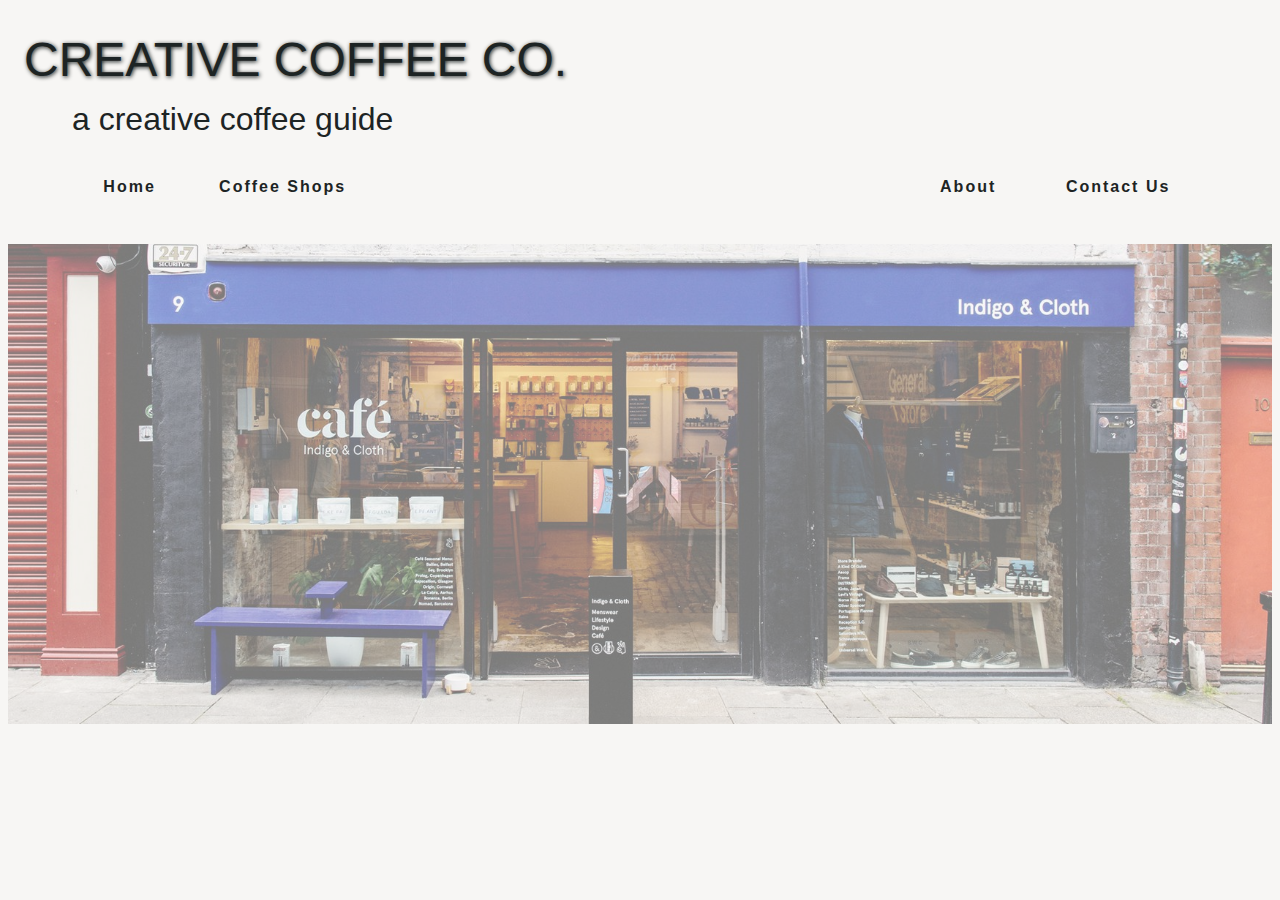
<file: index.html>
<!DOCTYPE html>
<html lang="en">
  <head>
    <meta charset="UTF-8" />
    <meta http-equiv="X-UA-Compatible" content="IE=edge" />
    <meta name="viewport" content="width=device-width, initial-scale=1.0" />
    <link rel="stylesheet" href="css/style.css" />
    <link rel="stylesheet" href="css/home-page.css" />
    <title>Creative Coffee Co.</title>
  </head>
  <body>
    <header>
      <h1 class="logo">Creative Coffee Co.</h1>
      <h2>a creative coffee guide</h2>
      <nav class="global-nav">
        <ul>
          <div class="left">
            <li><a href="">Home</a></li>
            <li><a href="category.html">Coffee Shops</a></li>
          </div>
          <div class="right">
            <li><a href="">About</a></li>
            <li><a href="">Contact Us</a></li>
          </div>
        </ul>
      </nav>
    </header>
    <main>
      <div class="cover">
        <a href="category.html"
          ><div class="image"></div>
          <a href="category.html"><h1 class="text">Explore</h1></a></a
        >
      </div>
    </main>
    <footer></footer>
  </body>
</html>
</file>
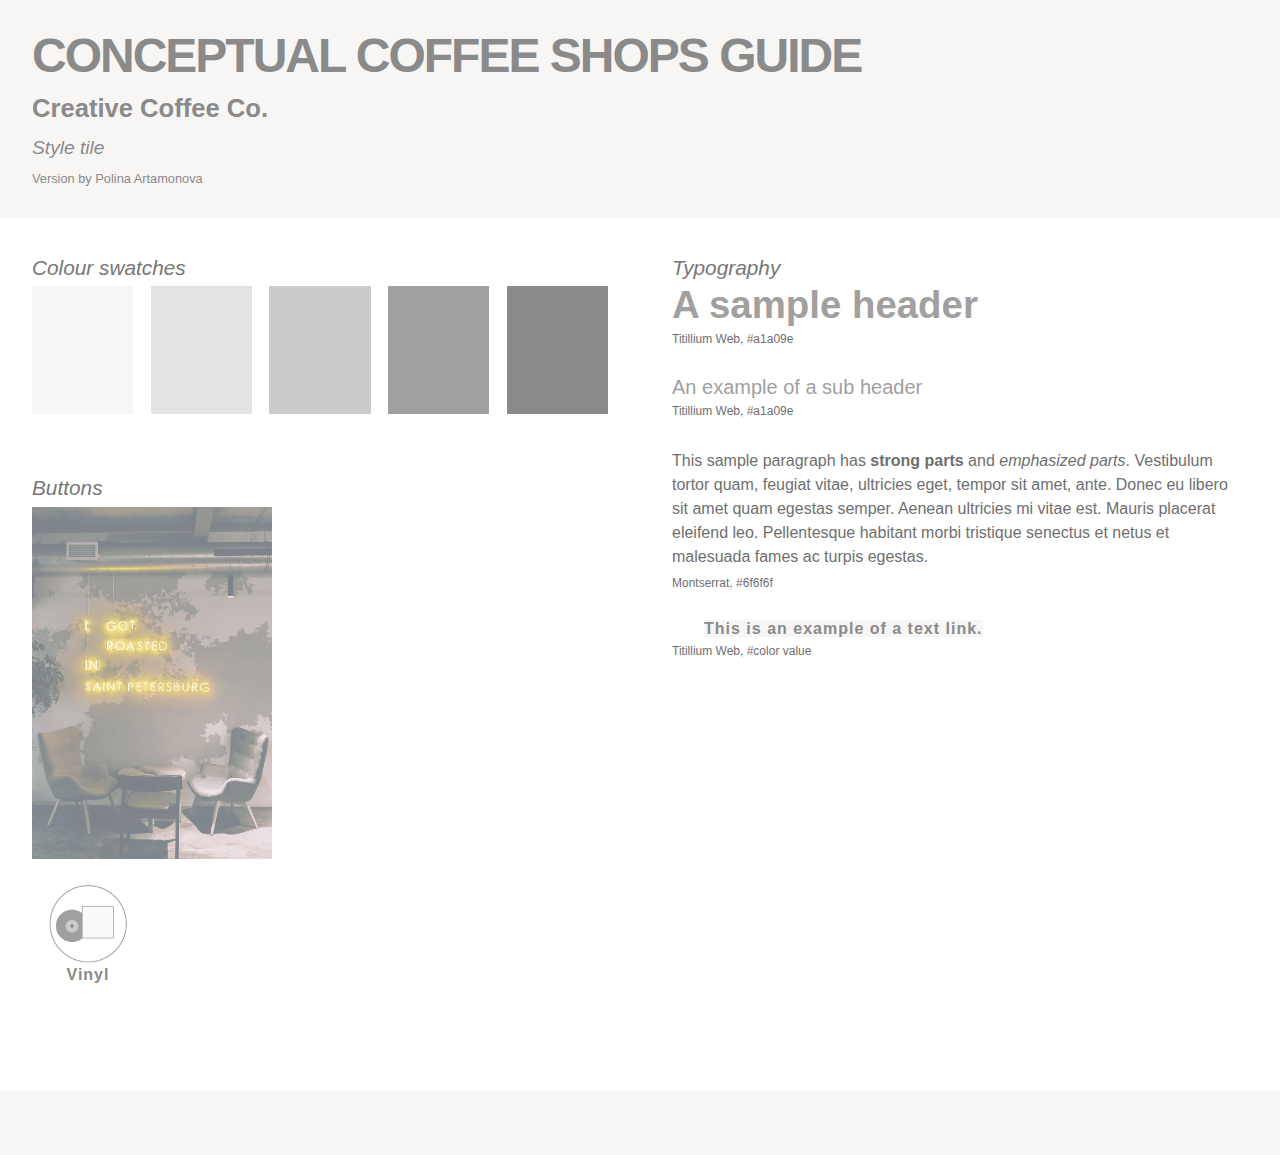
<file: style-tile/index.html>
<!DOCTYPE html>
<html>
  <head>
    <meta charset="UTF-8" />
    <meta name="viewport" content="width=device-width" />
    <title>Style Tiles with CSS</title>
    <link rel="stylesheet" href="css/reset.css" />
    <link rel="stylesheet" href="css/style.css" />
  </head>

  <body>
    <div class="full-width header-wrapper">
      <header>
        <h1>Conceptual coffee shops guide</h1>
        <h2>Creative Coffee Co.</h2>
        <h3>Style tile</h3>
        <h4>Version by Polina Artamonova</h4>
      </header>
    </div>

    <main>
      <div class="column">
        <section class="swatches">
          <h3 class="section-heading">Colour swatches</h3>
          <ul class="swatchgrid">
            <li class="color-swatch-1"></li>
            <li class="color-swatch-2"></li>
            <li class="color-swatch-3"></li>
            <li class="color-swatch-4"></li>
            <li class="color-swatch-5"></li>
          </ul>
        </section>
        <section class="buttons">
          <h3 class="section-heading">Buttons</h3>
          <div class="list">
            <div class="preview">
              <img class="image" src="img/image.jpeg" />
              <h1 class="name">Name of the place</h1>
            </div>
            <div class="icon">
              <img class="symbol" src="img/vinyl.png" />
              <a href="#" class="category">Vinyl</a>
            </div>
          </div>
        </section>
      </div>
      <!-- end .column -->

      <div class="column">
        <section class="typography-main">
          <h3 class="section-heading">Typography</h3>
          <h1 class="h1-sample">A sample header</h1>
          <p class="font-details-h1">
            <span class="font-name">Titillium Web</span>,
            <span class="font-color">#a1a09e</span>
          </p>
          <h2 class="h2-sample">An example of a sub header</h2>
          <p class="font-details-h2">
            <span class="font-name">Titillium Web</span>,
            <span class="font-color">#a1a09e</span>
          </p>
          <p class="typography-sample">
            This sample paragraph has <strong>strong parts</strong> and
            <em>emphasized parts</em>. Vestibulum tortor quam, feugiat vitae,
            ultricies eget, tempor sit amet, ante. Donec eu libero sit amet quam
            egestas semper. Aenean ultricies mi vitae est. Mauris placerat
            eleifend leo. Pellentesque habitant morbi tristique senectus et
            netus et malesuada fames ac turpis egestas.
          </p>
          <p class="font-details-p">
            <span class="font-name">Montserrat</span>,
            <span class="font-color">#6f6f6f</span>
          </p>
          <a href="#" class="link-sample">This is an example of a text link.</a>
          <p class="font-details-a">
            <span class="font-name">Titillium Web</span>,
            <span class="font-color">#color value</span>
          </p>
        </section>
        <!--<section class="adjectives">
          <h3 class="section-heading">Another different list</h3>
          <ul>
            <li>Just</li>
            <li>a</li>
            <li>test</li>
            <li>list</li>
          </ul>
        </section>-->
      </div>
      <!-- end .column -->
    </main>

    <div class="full-width">
      <footer></footer>
    </div>
  </body>
</html>
</file>
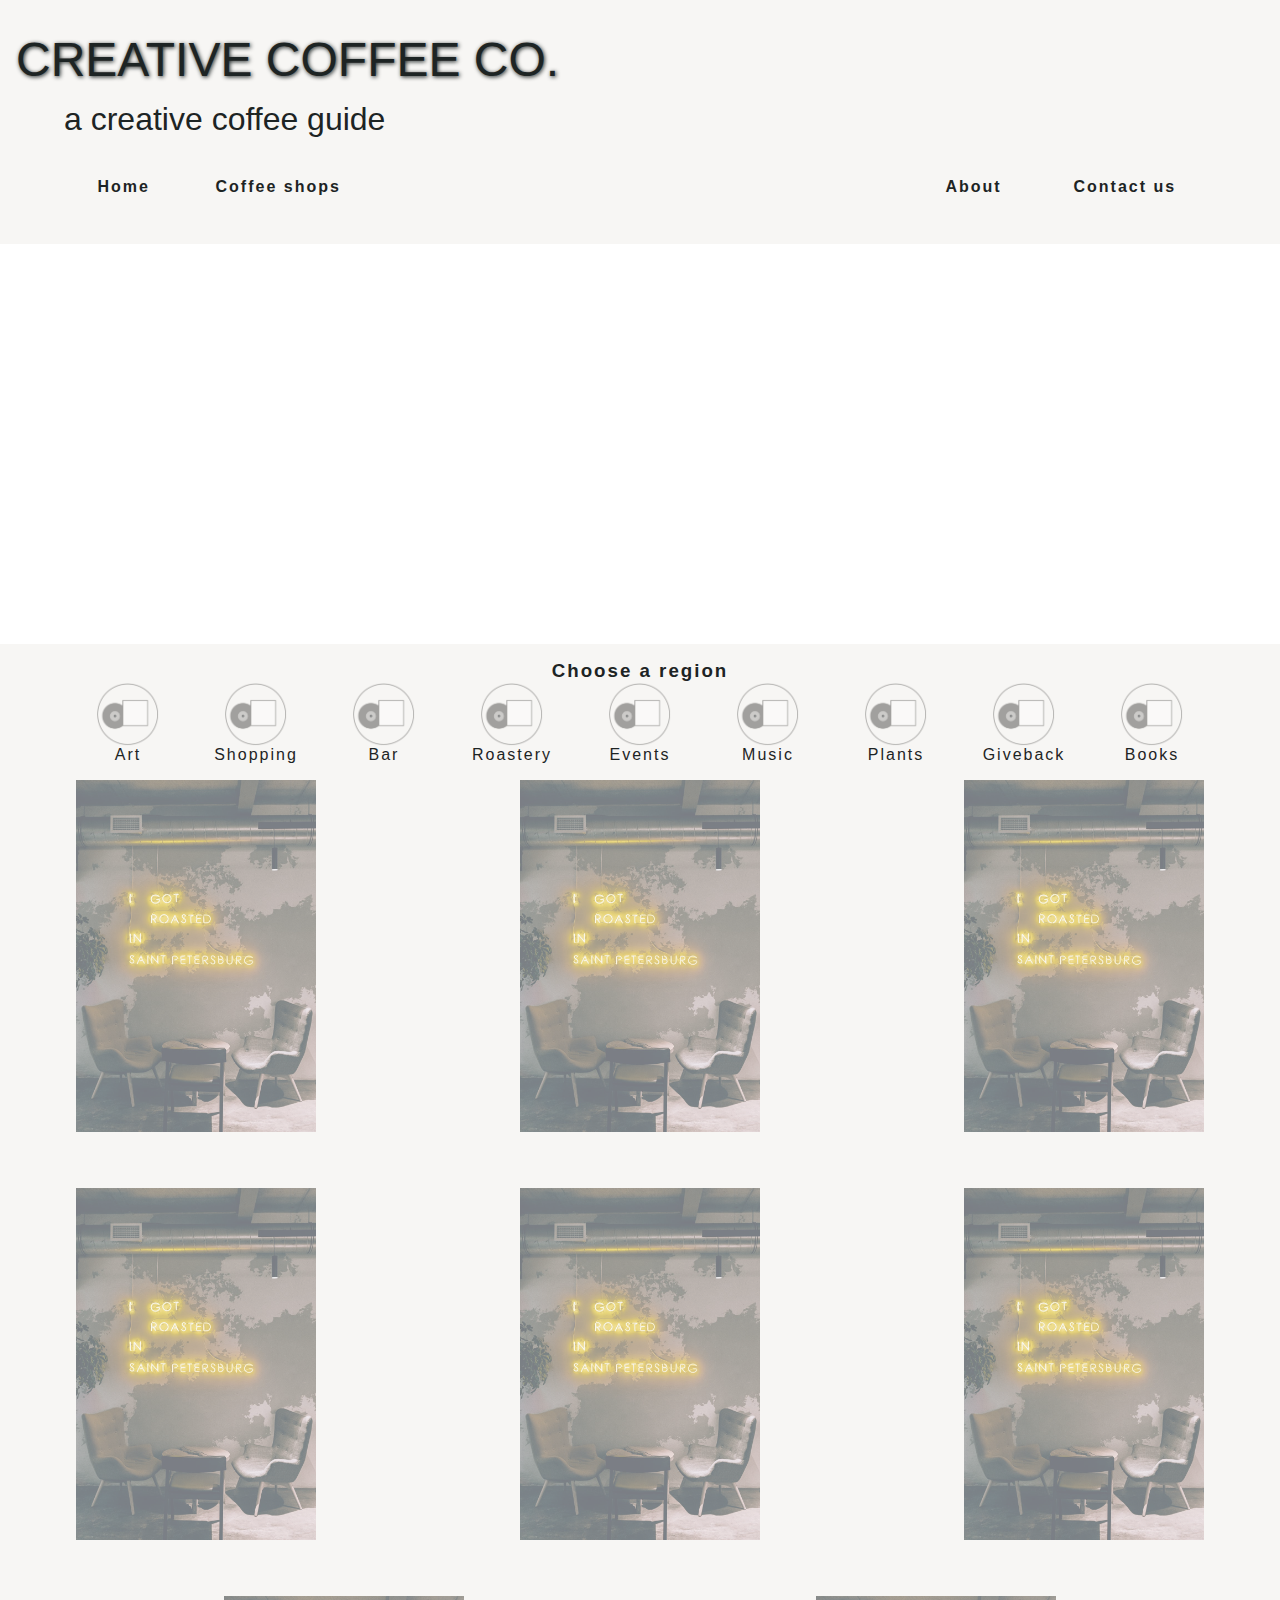
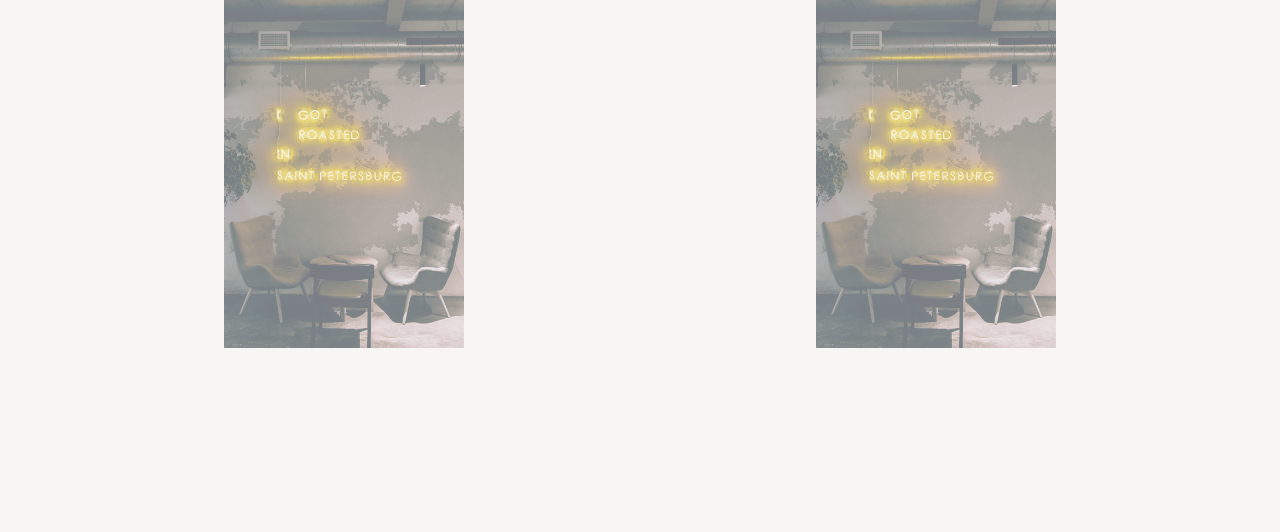
<file: category.html>
<!DOCTYPE html>
<html lang="en">
  <head>
    <meta charset="UTF-8" />
    <meta http-equiv="X-UA-Compatible" content="IE=edge" />
    <meta name="viewport" content="width=device-width, initial-scale=1.0" />
    <link rel="stylesheet" href="css/style.css" />
    <link rel="stylesheet" href="css/category.css" />
    <title>Find a place</title>
  </head>
  <body>
    <header>
      <a href="index.html"><h1 class="logo">Creative Coffee Co.</h1></a>
      <h2>a creative coffee guide</h2>
      <nav class="global-nav">
        <ul>
          <div class="left">
            <li><a href="">Home</a></li>
            <li><a href="">Coffee shops</a></li>
          </div>
          <div class="right">
            <li><a href="">About</a></li>
            <li><a href="">Contact us</a></li>
          </div>
        </ul>
      </nav>
    </header>
    <main>
      <div class="map"></div>
      <section class="local-nav">
        <div class="dropdown">
          <h3 class="button">Choose a region</h3>
          <div class="dropdown-content">
            <a href="#">Asia</a>
            <a href="#">Africa</a>
            <a href="#">Europe</a>
            <a href="#">Australia</a>
            <a href="#">Scandinavia</a>
            <a href="#">South America</a>
            <a href="#">North America</a>
          </div>
        </div>
        <ul class="icons-nav">
          <li class="icon">
            <div class="symbol" id="art"></div>
            <a href="#" class="category">Art</a>
          </li>
          <li class="icon">
            <div class="symbol" id="shopping"></div>
            <a href="#" class="category">Shopping</a>
          </li>
          <li class="icon">
            <div class="symbol" id="bar"></div>
            <a href="#" class="category">Bar</a>
          </li>
          <li class="icon">
            <div class="symbol" id="roastery"></div>
            <a href="#" class="category">Roastery</a>
          </li>
          <li class="icon">
            <div class="symbol" id="events"></div>
            <a href="#" class="category">Events</a>
          </li>
          <li class="icon">
            <div class="symbol" id="music"></div>
            <a href="#" class="category">Music</a>
          </li>
          <li class="icon">
            <div class="symbol" id="plants"></div>
            <a href="#" class="category">Plants</a>
          </li>
          <li class="icon">
            <div class="symbol" id="giveback"></div>
            <a href="#" class="category">Giveback</a>
          </li>
          <li class="icon">
            <div class="symbol" id="books"></div>
            <a href="#" class="category">Books</a>
          </li>
        </ul>
      </section>
      <section class="list">
        <ul>
          <li class="place">
            <a href="product.html"
              ><div class="preview">
                <img class="image" src="assets/images/image.jpeg" />
                <h1 class="name">Name of the place</h1>
              </div></a
            >
          </li>
          <li class="place">
            <div class="preview">
              <img class="image" src="assets/images/image.jpeg" />
              <h1 class="name">Name of the place</h1>
            </div>
          </li>
          <li class="place">
            <div class="preview">
              <img class="image" src="assets/images/image.jpeg" />
              <h1 class="name">Name of the place</h1>
            </div>
          </li>
          <li class="place">
            <div class="preview">
              <img class="image" src="assets/images/image.jpeg" />
              <h1 class="name">Name of the place</h1>
            </div>
          </li>
          <li class="place">
            <div class="preview">
              <img class="image" src="assets/images/image.jpeg" />
              <h1 class="name">Name of the place</h1>
            </div>
          </li>
          <li class="place">
            <div class="preview">
              <img class="image" src="assets/images/image.jpeg" />
              <h1 class="name">Name of the place</h1>
            </div>
          </li>
          <li class="place">
            <div class="preview">
              <img class="image" src="assets/images/image.jpeg" />
              <h1 class="name">Name of the place</h1>
            </div>
          </li>
          <li class="place">
            <div class="preview">
              <img class="image" src="assets/images/image.jpeg" />
              <h1 class="name">Name of the place</h1>
            </div>
          </li>
        </ul>
      </section>
    </main>
    <footer></footer>
  </body>
</html>
</file>
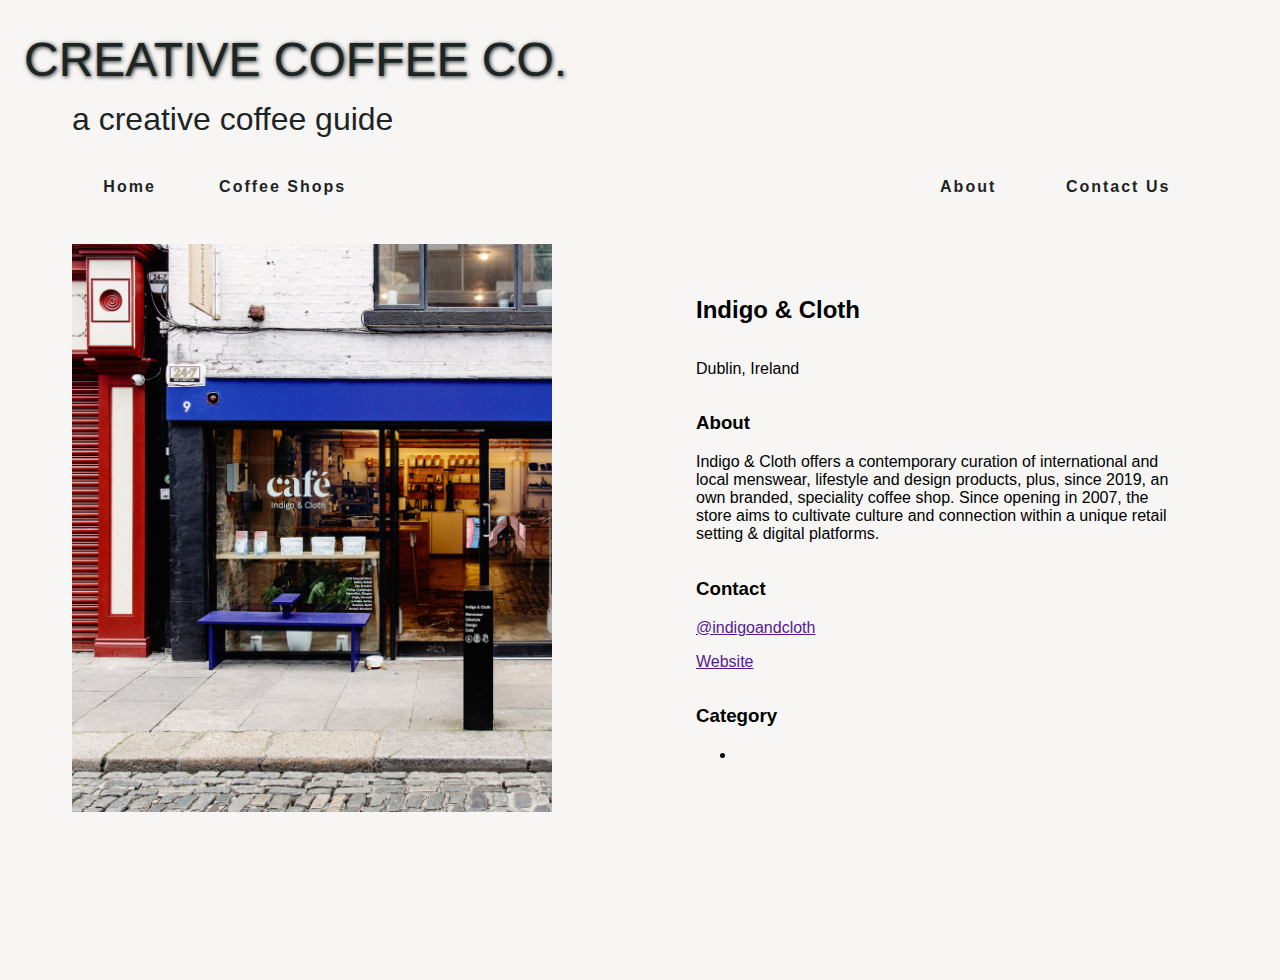
<file: product.html>
<!DOCTYPE html>
<html lang="en">
  <head>
    <meta charset="UTF-8" />
    <meta http-equiv="X-UA-Compatible" content="IE=edge" />
    <meta name="viewport" content="width=device-width, initial-scale=1.0" />
    <link rel="stylesheet" href="css/style.css" />
    <link rel="stylesheet" href="css/product-page.css" />
    <title>Creative Coffee Co.</title>
  </head>
  <body>
    <header>
      <a href="index.html"><h1 class="logo">Creative Coffee Co.</h1></a>
      <h2>a creative coffee guide</h2>
      <nav class="global-nav">
        <ul>
          <div class="left">
            <li><a href="index.html">Home</a></li>
            <li><a href="category.html">Coffee Shops</a></li>
          </div>
          <div class="right">
            <li><a href="">About</a></li>
            <li><a href="">Contact Us</a></li>
          </div>
        </ul>
      </nav>
    </header>
    <main>
      <section class="coffee-shop">
        <div class="image"></div>
        <article class="info">
          <h2 class="name">Indigo & Cloth</h2>
          <p class="location">Dublin, Ireland</p>
          <div class="description">
            <h3 class="about-place">About</h3>
            <p>
              Indigo & Cloth offers a contemporary curation of international and
              local menswear, lifestyle and design products, plus, since 2019,
              an own branded, speciality coffee shop. Since opening in 2007, the
              store aims to cultivate culture and connection within a unique
              retail setting & digital platforms.
            </p>
          </div>
          <div class="links">
            <h3 class="contactinfo">Contact</h3>
            <p class="insta"><a href="">@indigoandcloth</a></p>
            <p class="website"><a href="">Website</a></p>
          </div>
          <div class="categories">
            <h3 class="cat-name">Category</h3>
            <ul>
              <li id="icon"></li>
            </ul>
          </div>
        </article>
      </section>
      <!--<section class="gallery">
        <img src="/style-tile/img/image.jpeg" />
        <img src="/style-tile/img/image.jpeg" />
        <img src="/style-tile/img/image.jpeg" />
        <img src="/style-tile/img/image.jpeg" />
        <img src="/style-tile/img/image.jpeg" />
        <img src="/style-tile/img/image.jpeg" />
      </section>-->
    </main>
    <footer></footer>
  </body>
</html>
</file>
<file: css/style.css>
:root {
  --bg-color: #f7f6f4;
  --text-color: #1d2424;
  --hover-color: #8491a3;
  --primary-font: "Titillium Web", sans-serif;
}
body {
  background-color: var(--bg-color);
}
header {
  width: 100%;
  margin: 0;
}
header a {
  text-decoration: none;
}
header h1 {
  font-family: var(--primary-font);
  font-size: 3rem;
  margin-left: 1rem;
  font-weight: normal;
  color: var(--text-color);
  text-shadow: #1d2424 1px 1px 4px;
  text-transform: uppercase;
}

header h2 {
  font-family: var(--primary-font);
  font-size: 2rem;
  margin-left: 4rem;
  line-height: 0;
  font-weight: normal;
  color: var(--text-color);
}

nav {
  display: flex;
  flex-direction: row;
  width: 100%;
  margin-bottom: 1rem;
}
nav ul {
  list-style: none;
  display: flex;
  flex-direction: row;
  justify-content: space-between;
  padding: 1rem;
  margin: 0;
  width: 100%;
}

.right,
.left {
  display: flex;
  flex-direction: row;
  align-self: flex-start;
  flex-wrap: wrap;
  row-gap: 1rem;
  width: 30%;
  justify-content: space-evenly;
  padding: 1rem;
}

nav ul li a {
  font-family: var(--primary-font);
  color: var(--text-color);
  font-weight: bolder;
  letter-spacing: 2px;
  font-size: 1rem;
  text-decoration-line: none;
  transition: all 0.5s;
}
nav ul li a:hover {
  color: var(--hover-color);
  text-decoration-line: underline;
  transition: all 0.5s;
}
footer {
  height: 10rem;
  margin-top: auto;
}
@media only screen and (max-width: 700px) {
  .right,
  .left {
    flex-direction: column;
    row-gap: 1.5rem;
  }
}
</file>
<file: css/home-page.css>
.cover {
  width: 100%;
  height: 30rem;
  cursor: pointer;
  position: relative;
  margin: 0;
  padding: 0;
}
.image {
  z-index: 1;
  height: 30rem;
  width: 100%;
  position: absolute;
  margin: 0;
  background-image: url("../assets/images/1.jpg");
  background-size: cover;
  background-position-y: center;
  opacity: 0.5;
  transition: all 1s;
}
.text {
  z-index: 2;
  opacity: 0;
  margin: 0;
  font: var(--primary-font);
  letter-spacing: 1rem;
  color: white;
  font-weight: bold;
  text-align: center;
  position: relative;
  top: 40%;
  font-size: 5rem;
  transition: all 1s;
}
.cover:hover .image {
  opacity: 0.9;
  transition: all 1s;
}
.cover:hover .text {
  opacity: 1;
  transition: all 1s;
}
@media only screen and (max-width: 530px) {
  .text {
    font-size: 3rem;
    letter-spacing: 0.5rem;
  }
}
</file>
<file: style-tile/css/style.css>
* {
  box-sizing: border-box;
}

/* THIS IS ALL meant for editing. You might want to do it differently, 
name the variables differently, 
use the fonts in other ways in the font hierarchy etc. */

/* change these */
:root {
  --bg-color: #f7f6f4;
  --color-1: #e3e3e3;
  --color-2: #cccbc9;
  --color-3: #a1a09e;
  --color-4: #8a8a8a;
  --primary-font: "Titillium Web", sans-serif;
  --secondary-font: "Montserrat", sans-serif;
  --main-text-color: #000;
  --white-space: 1rem;
}

/*a:hover {
  color: var(--color-4);
  text-decoration-line: overline;
}*/
html {
  font-size: 100%;
  font-family: var(--primary-font);
}

img {
  max-width: 100%;
  height: auto;
}

header,
main,
footer {
  max-width: 1300px;
  margin: 0 auto;
  padding: calc(2 * var(--white-space));
}

.full-width {
  background: var(--bg-color);
  color: var(--color-4);
  width: 100%;
}

.header-wrapper h1 {
  font-size: 3rem;
  text-transform: uppercase;
  letter-spacing: -2px;
  padding-right: 0.75em;
  font-weight: bold;
  color: var(--color-4);
}

.header-wrapper h2 {
  font-size: 1.6em;
  color: var(--color-4);
  font-weight: bold;
  margin: var(--white-space) 0;
}

.header-wrapper h3 {
  font-size: 1.2rem;
  color: var(--color-4);
  font-style: italic;
}

.header-wrapper h4 {
  font-size: 0.8rem;
  color: var(--color-4);
  margin-top: 1rem;
}

main {
  padding: calc(2 * var(--white-space));
}

section {
  margin-bottom: calc(4 * var(--white-space));
}

.section-heading {
  font-style: italic;
  font-size: 1.3rem;
  color: #777;
  margin: 0.5rem 0;
}

ul {
  display: flex;
  justify-content: space-between;
}

.swatches li {
  margin-right: 5vw;
  height: 15vw;
  width: 20%;
}

ul li:last-child {
  margin-right: 0;
}

.color-swatch-1 {
  background-color: var(--bg-color);
}

.color-swatch-2 {
  background-color: var(--color-1);
}

.color-swatch-3 {
  background-color: var(--color-2);
}

.color-swatch-4 {
  background-color: var(--color-3);
}
.color-swatch-5 {
  background-color: var(--color-4);
}
.preview {
  width: 15rem;
  height: 22.5rem;
  position: relative;
  cursor: pointer;
}
.image {
  z-index: 1;
  width: 15rem;
  height: 22rem;
  opacity: 0.5;
  transition: all 1s;
}
.name {
  z-index: 2;
  opacity: 0;
  position: absolute;
  bottom: 1rem;
  font: var(--primary-font);
  color: white;
  font-weight: bold;
  font-size: 3rem;
  transition: all 1s;
}
.preview:hover .image {
  opacity: 1;
  transition: all 1s;
}
.preview:hover .name {
  opacity: 1;
  transition: all 1s;
}

.icon {
  position: relative;
  width: 5rem;
  height: 7rem;
  text-align: center;
  margin: 1rem;
  cursor: pointer;
}
.category {
  font: var(--primary-font);
  color: var(--color-4);
  font-weight: bolder;
  letter-spacing: 1px;
  padding: 0;
  text-decoration-line: none;
}
.icon:hover .category {
  text-decoration-line: underline;
}

.link-sample {
  position: relative;
  margin: 2rem;
  text-decoration: none;
  font: var(--primary-font);
  letter-spacing: 1px;
  color: var(--color-4);
  cursor: pointer;
  z-index: 2;
  font-weight: bolder;
  transition: all 0.5s;
  background-color: var(--bg-color);
}

.link-sample:hover {
  background-color: var(--color-2);
  color: white;
  transition: all 0.5s;
}
.typography-main {
  color: var(--main-text-color);
}

.h1-sample {
  font-family: var(--primary-font);
  color: var(--color-3);
  font-size: 2.4rem;
  font-weight: bold;
}

.h2-sample {
  font-family: var(--primary-font);
  color: var(--color-3);
  font-size: 1.25rem;
}

p.typography-sample {
  font-family: var(--secondary-font);
  color: #6f6f6f;
  line-height: 1.5;
  max-width: 960px;
}

strong {
  font-weight: bold;
}

em {
  font-style: italic;
}

/*a {
  font-family: var(--primary-font);
  color: var(--color-3);
  font-weight: bold;
  text-decoration: none;
}*/

p[class*="font-details-"] {
  margin-top: 0.5rem;
  margin-bottom: calc(2 * var(--white-space));
  font-size: 0.75rem;
  font-family: var(--secondary-font);
  color: #6f6f6f;
}

.adjectives ul {
  font-size: 2rem;
  opacity: 0.5;
}

.adjectives ul {
  flex-direction: column;
}

footer {
  font-style: italic;
}

@media (min-width: 800px) {
  main {
    display: grid;
    grid-template-columns: 1fr 1fr;
    grid-gap: 4rem;
  }

  .swatches li {
    margin-right: 3%;
    height: 10vw;
    width: 20%;
  }

  .textures li {
    height: 15vw;
  }
}

@media (min-width: 900px) {
  .adjectives ul {
    flex-direction: row;
  }
}
</file>
<file: css/category.css>
body {
  margin: 0;
}
.map {
  height: 25rem;
  background-color: white;
  margin-bottom: 1rem;
}
.local-nav {
  display: flex;
  flex-direction: row;
  flex-wrap: wrap;
  justify-content: space-around;
  margin: 0;
  height: auto;
}
/****dropdown***/
.dropdown h3 {
  font-family: var(--primary-font);
  color: var(--text-color);
  letter-spacing: 2px;
  margin: 0;
  cursor: pointer;
}
.dropdown {
  display: flex;
  flex-direction: column;
  padding: 0;
}
.dropdown-content {
  display: none;
  row-gap: 0.5rem;
  transition: all 1s;
}
.dropdown-content a {
  font-family: var(--primary-font);
  color: var(--hover-color);
  font-weight: normal;
  letter-spacing: 2px;
  padding: 0.2rem;
  text-decoration-line: none;
}
/***dropdown hover***/
.dropdown:hover .dropdown-content {
  display: flex;
  flex-direction: column;
  row-gap: 0.5rem;
  transition: all 1s;
}
.dropdown:hover .dropdown-content a {
  width: auto;
}
.dropdown-content a:hover {
  text-decoration: underline;
  color: var(--text-color);
  background-color: #ffffff;
}
/***icons***/
.icons-nav {
  display: flex;
  flex-direction: row;
  flex-wrap: wrap;
  column-gap: 3rem;
  justify-content: space-around;
  list-style: none;
  margin: 0;
  padding: 0;
}
.icon {
  width: 5rem;
  display: flex;
  flex-direction: column;
  row-gap: 0;
  align-items: center;
  cursor: pointer;
}
.symbol {
  background: url("/assets/images/vinyl.png");
  background-size: contain;
  background-repeat: no-repeat;
  width: 4rem;
  height: 4rem;
}
.category {
  font-family: var(--primary-font);
  color: var(--text-color);
  font-weight: normal;
  letter-spacing: 2px;
  text-decoration-line: none;
  padding: 0;
}
.icon:hover .category {
  text-decoration-line: underline;
  color: var(--hover-color);
}
/***list***/

.list ul {
  list-style: none;
  display: flex;
  flex-direction: row;
  flex-wrap: wrap;
  column-gap: 8rem;
  row-gap: 3rem;
  padding: 0;
  justify-content: space-evenly;
}

.preview {
  width: 15rem;
  height: 22.5rem;
  position: relative;
  cursor: pointer;
}
.image {
  z-index: 1;
  width: 15rem;
  height: 22rem;
  opacity: 0.5;
  transition: all 1s;
}
.name {
  z-index: 2;
  opacity: 0;
  position: absolute;
  bottom: 1rem;
  font-family: var(--primary-font);
  color: white;
  font-weight: bold;
  font-size: 2rem;
  transition: all 1s;
}
.preview:hover .image {
  opacity: 1;
  transition: all 1s;
}
.preview:hover .name {
  opacity: 1;
  transition: all 1s;
}
</file>
<file: css/product-page.css>
.coffee-shop {
  display: flex;
  flex-direction: row;
  column-gap: 3rem;
  justify-content: space-evenly;
}

.image {
  height: auto;
  width: 30rem;
  background-image: url("../assets/images/1.jpg");
  background-size: cover;
  margin: 0;
}
.info {
  display: flex;
  flex-direction: column;
  justify-content: space-evenly;
  width: 30rem;
  padding: 2rem;
  font-family: var(--primary-font);
}
.location {
  display: flex;
  flex-direction: row;
  padding: 0;
}
.point {
  background: url("../assets/icons/location.svg");
  background-size: contain;
  width: 3rem;
  height: 3rem;
}
.categories {
  margin-top: auto;
}
.icon {
  width: 5rem;
  display: flex;
  flex-direction: column;
  row-gap: 0;
  align-items: center;
  cursor: pointer;
  margin: 0;
}
.symbol {
  background-size: contain;
  background-repeat: no-repeat;
  width: 4rem;
  height: 4rem;
}
#shopping {
  background: url("../assets/icons/shopping.svg");
  background-size: contain;
  background-repeat: no-repeat;
}
.category {
  font-family: var(--primary-font);
  color: var(--text-color);
  font-weight: normal;
  letter-spacing: 2px;
  margin: 0;
  padding: 0;
}

.gallery {
  display: flex;
  flex-direction: row;
  margin-top: 2rem;
}
.gallery div {
  width: 15rem;
  height: 15rem;
}
.img-1 {
  background: url("../assets/images/image.jpeg");
  background-size: cover;
}
.img-2 {
  background: url("../assets/images/image.jpeg");
  background-size: cover;
}
.img-3 {
  background: url("../assets/images/image.jpeg");
  background-size: cover;
}
.suggestions {
  font-family: var(--primary-font);
}
.similar {
  display: flex;
  flex-direction: row;
  justify-content: space-around;
  margin: 0;
}
.similar article {
  margin: 1rem;
}
.img {
  background: url("../assets/images/image.jpeg");
  background-size: cover;
  width: 20rem;
  height: 20rem;
}

/*@media only screen and (max-width: 530px) {
  .text {
    font-size: 3rem;
    letter-spacing: 0.5rem;
  }

  .image {
    width: 30rem;
    margin: 0 auto;
  }
}*/
</file>
